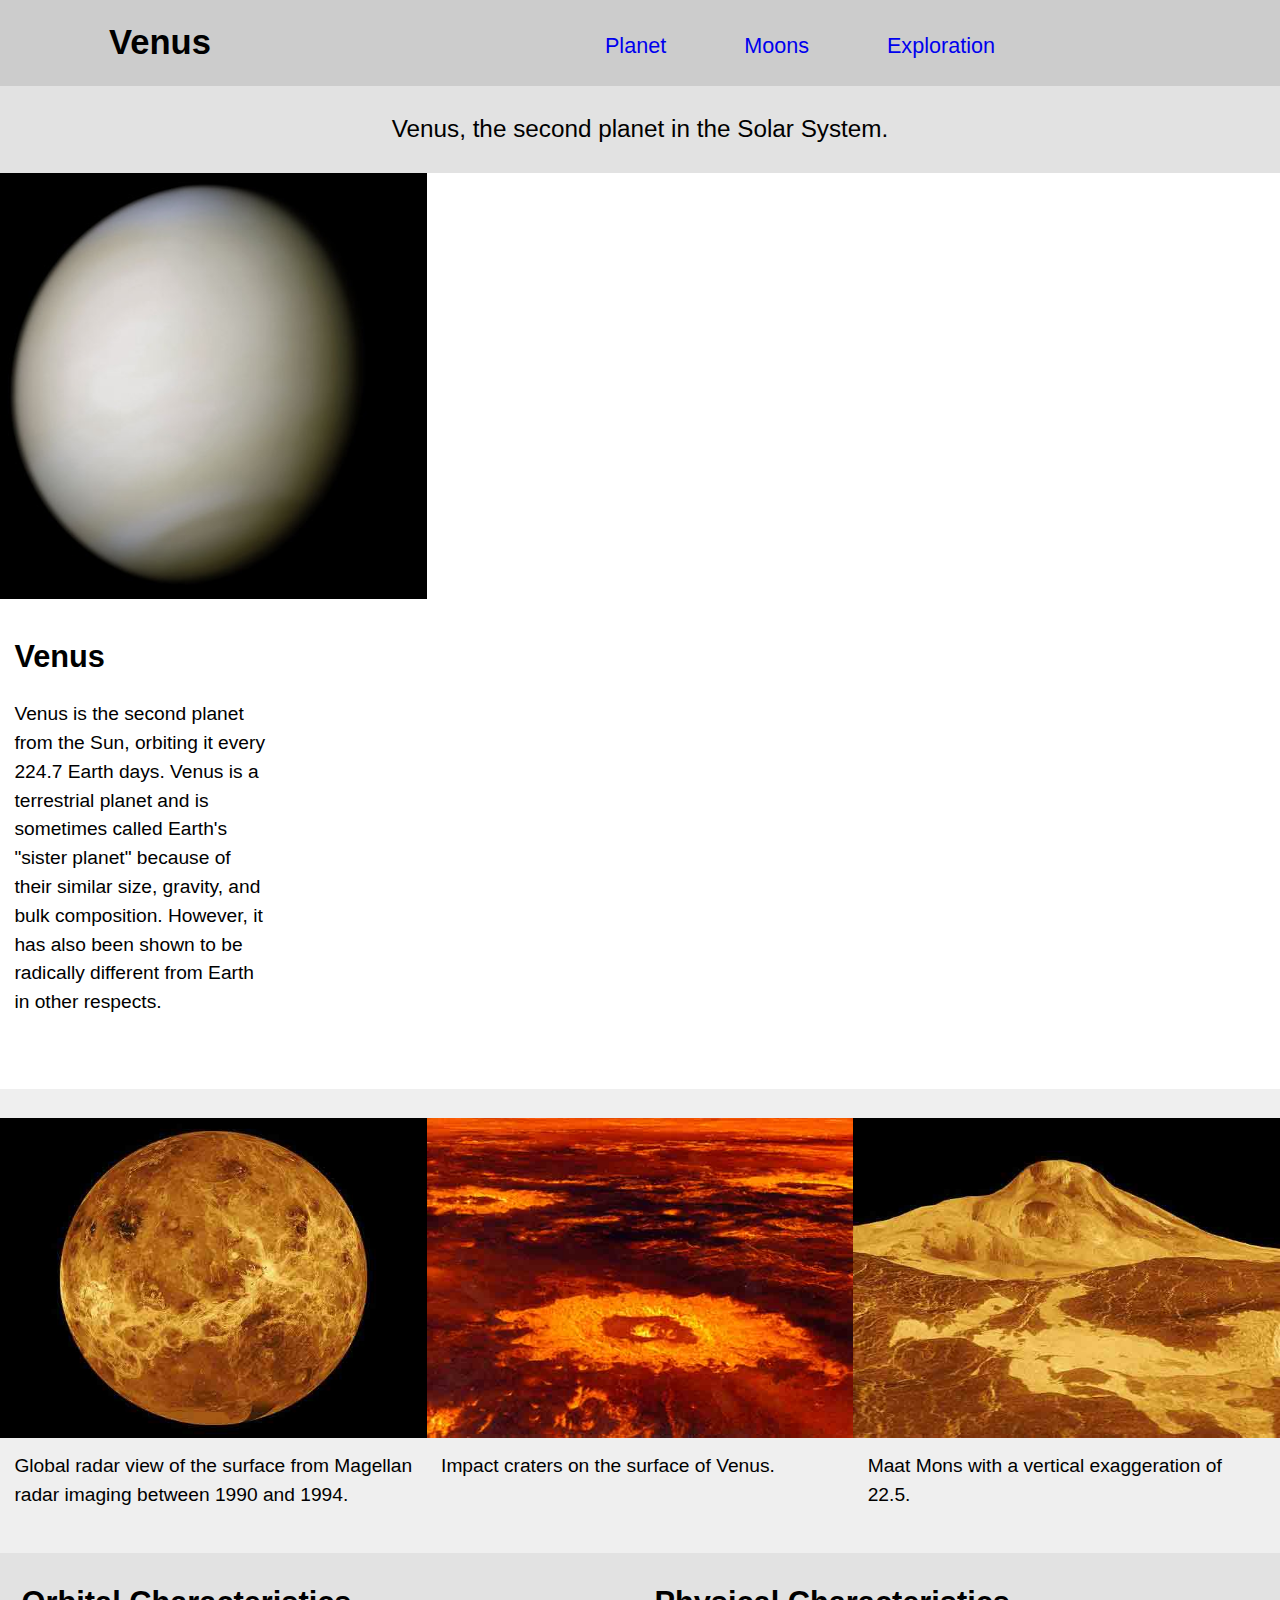
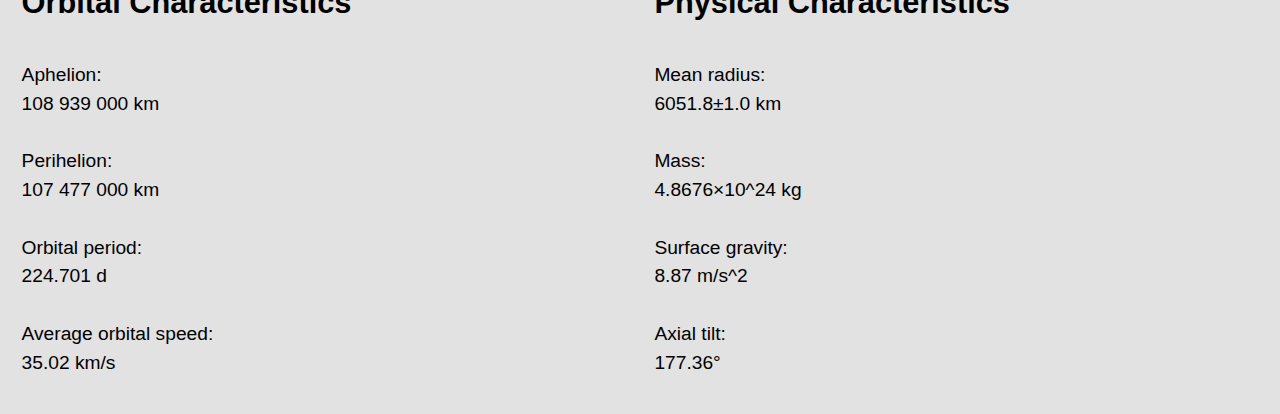
<file: index.html>
<!DOCTYPE html>
<html lang="en-ca">
<head>
  <meta charset="utf-8">
    <title>Venus</title>
    <meta name="viewport" content="width=device-width, inital-scale=1">
    <meta name="handheldfriendly" content="true">
    <meta name="mobileoptimized" content="240">
    <meta name="viewport" content="width=device-width, inital-scale=">
    <link href="css/module.css" rel="stylesheet">
    <link href="css/grid.css" rel="stylesheet">
    <link href="css/type.css" rel="stylesheet">
    <link href="css/main.css" rel="stylesheet">
</head>
<body>

<header class="grid background-color grid-middle pad-t-1-2 pad-b-1-2">
  <div class="unit xs-1 s-1 m-1-4">
    <h1 class="push-0 text-center">Venus</h1>
  </div>
  <nav class="unit xs-1 s-1 m-3-4">
    <ol class="list-group mega push-0">
      <li class="gutter"><a href="#" class="a-background-color island-1-4">Planet</a></li>
      <li class="gutter pad-t-1-4"><a href="moon.html" class="a-background-color island-1-4">Moons</a></li>
      <li class="gutter pad-t-1-4"><a href="venus-exploration.html" class="a-background-color island-1-4">Exploration</a></li>
    </ol>
  </nav>
</header>

<div class="grid second-background-color text-center island-1-2 gutter">
  <div class="unit xs-1 s-1 m-1 b-1 pad-t-1-2 pad-b-1-2">
    <p class="giga push-0">Venus, the second planet in the Solar System.</p>
  </div>
</div>

<div class="grid">
  <div class="unit xs-1 s-1 m-1-2 b-1-3">
    <div class="embed embed--1by1">
      <img class="embed__item" src="images/venus.jpg" alt="">
    </div>
    <div class="unit xs-1 s-1 m-1-2 b-2-3">
      <h2 class="gutter-1-2 push-0 pad-top">Venus</h2>
      <p class="kilo push-2 island-1-2">Venus is the second planet from the Sun, orbiting it every 224.7 Earth days. Venus is a terrestrial planet and is sometimes called Earth's "sister planet" because of their similar size, gravity, and bulk composition. However, it has also been shown to be radically different from Earth in other respects.</p>
    </div>
  </div>
</div>




<div class="grid third-background-color">
  <div class="unit xs-1 s-1 m-1-3 b-1-3 pad-top">
    <figure>
      <div class="embed embed--4by3">
        <img class="embed__item" src="images/venus-1.jpg" alt="">
      </div>
      <figcaption class="island-1-2">Global radar view of the surface from Magellan radar imaging between 1990 and 1994.</figcaption>
    </figure>
  </div>

  <div class="unit xs-1 s-1-2 m-1-3 b-1-3 pad-top">
    <figure>
      <div class="embed embed--4by3">
        <img class="embed__item" src="images/venus-2.jpg" alt="">
      </div>
      <figcaption class="island-1-2">Impact craters on the surface of Venus.</figcaption>
    </figure>
  </div>

  <div class="unit xs-1 s-1-2 m-1-3 b-1-3 pad-top">
    <figure>
      <div class="embed embed--4by3">
        <img class="embed__item" src="images/venus-3.jpg" alt="">
      </div>
      <figcaption class="island-1-2">Maat Mons with a vertical exaggeration of 22.5.</figcaption>
    </figure>
  </div>
</div>

  <div class="grid second-background-color island-1-4">
    <div class="unit gutter-1-2 xs-1 s-1 m-1 b-1-2">
      <h2 class="peta pad-top-half">Orbital Characteristics</h2>
      <dt>Aphelion:</dt><dd>108 939 000 km</dd>
      <dt>Perihelion:</dt><dd>107 477 000 km</dd>
      <dt>Orbital period:</dt><dd>224.701 d</dd>
      <dt>Average orbital speed:</dt><dd>35.02 km/s</dd>
    </div>
    <div class="unit gutter-1-2 xs-1 s-1 m-1 b-1-2">
      <h2 class="peta pad-top-half">Physical Characteristics</h2>
      <dt>Mean radius:</dt><dd>6051.8±1.0 km</dd>
      <dt>Mass:</dt><dd>4.8676×10^24 kg</dd>
      <dt>Surface gravity:</dt><dd>8.87 m/s^2</dd>
      <dt>Axial tilt:</dt><dd>177.36°</dd>
    </div>
  </div>


</body>
</html>
</file>
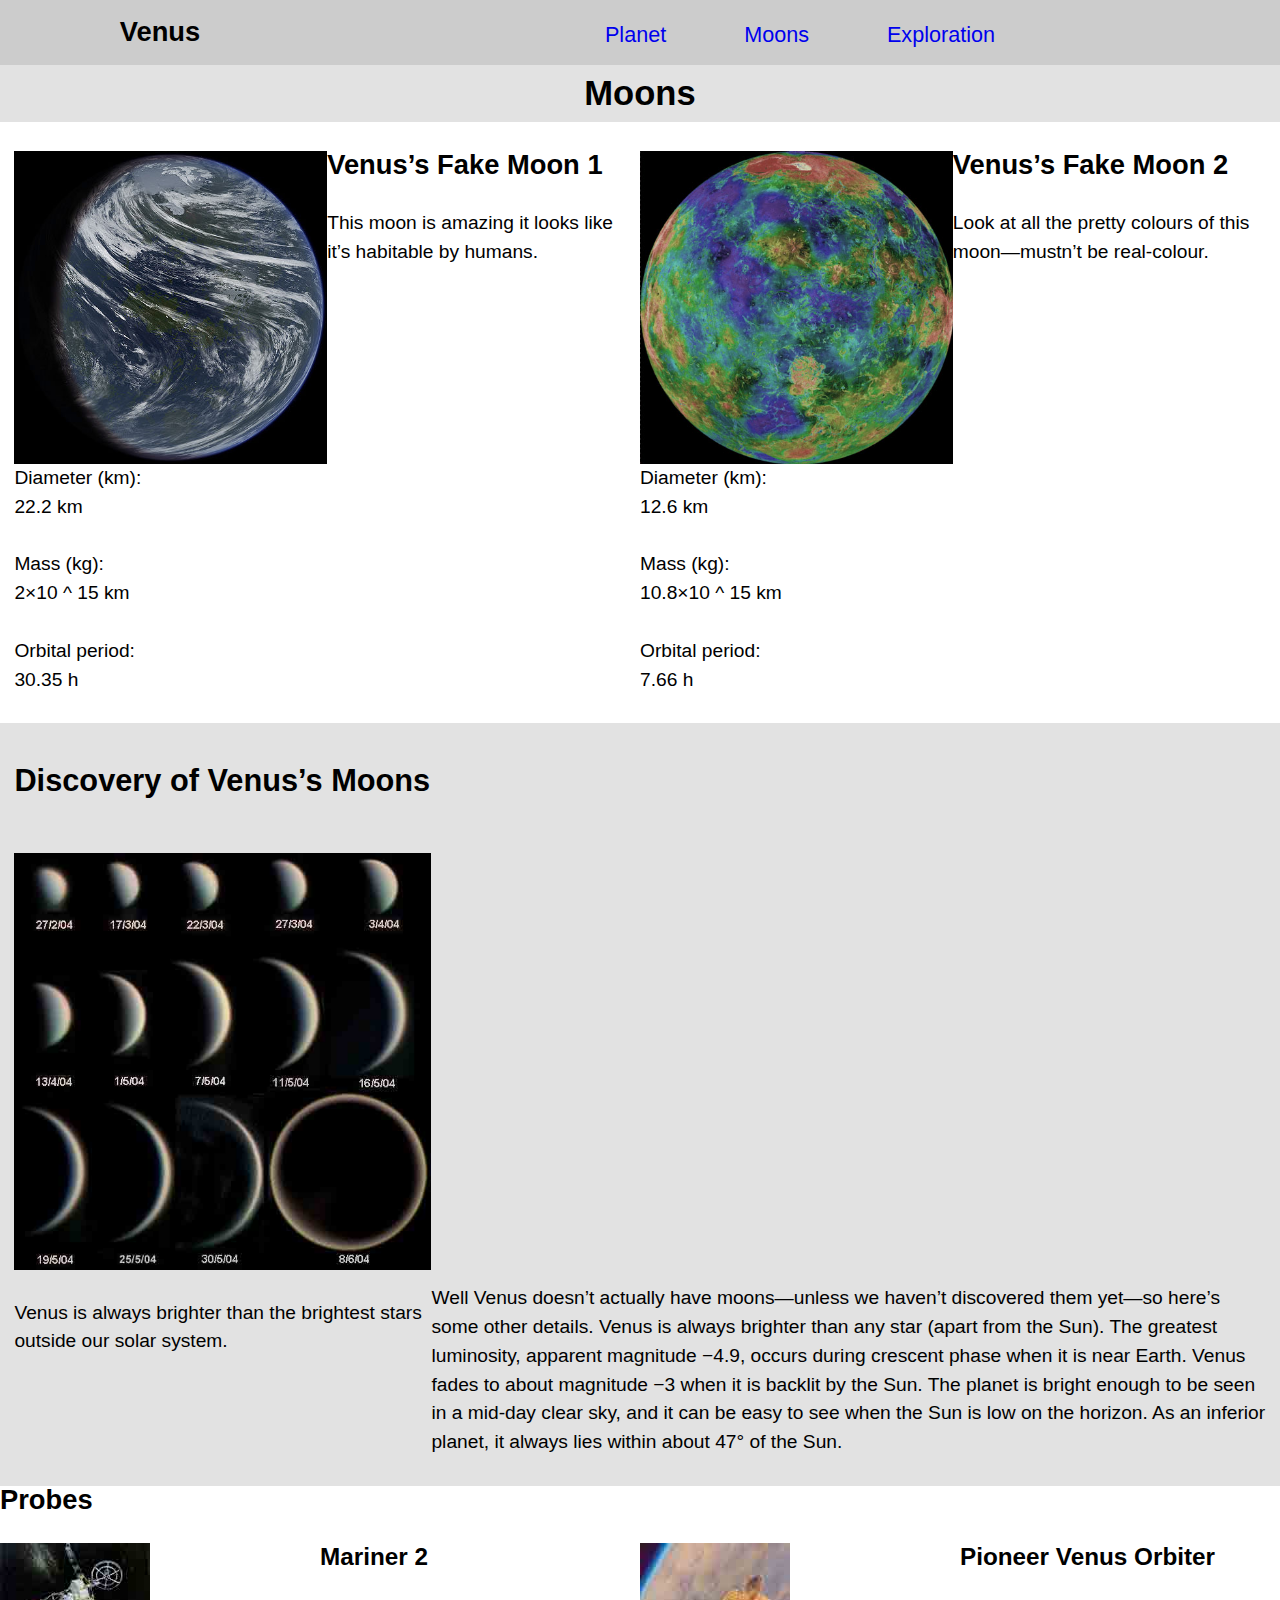
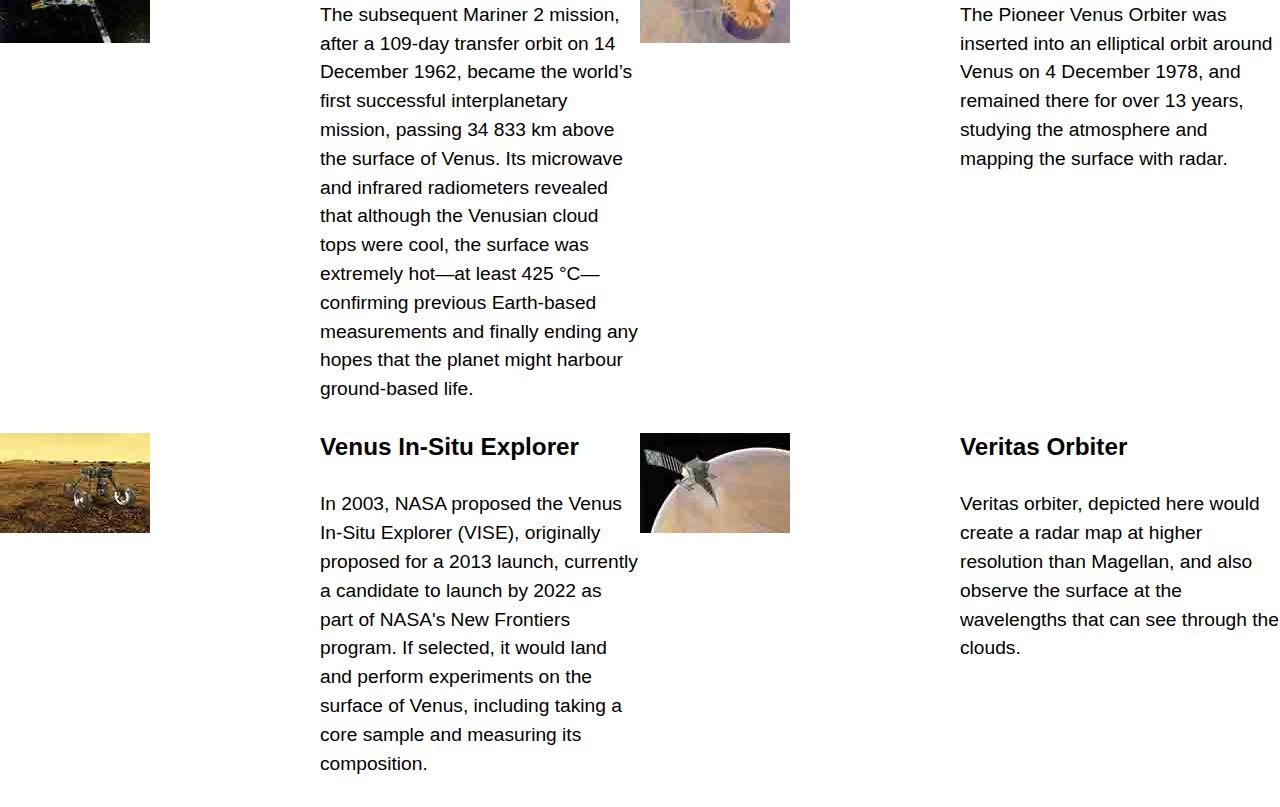
<file: moon.html>
<!DOCTYPE html>
<html lang="en-ca">
<head>
  <meta charset="utf-8">
    <title>Moon • Venus</title>
    <meta name="viewport" content="width=device-width, inital-scale=1">
    <meta name="handheldfriendly" content="true">
    <meta name="mobileoptimized" content="240">
    <meta name="viewport" content="width=device-width, inital-scale=">
    <link href="css/module.css" rel="stylesheet">
    <link href="css/grid.css" rel="stylesheet">
    <link href="css/type.css" rel="stylesheet">
    <link href="css/main.css" rel="stylesheet">
</head>
<body>

  <header class="grid background-color grid-middle pad-t-1-2 pad-b-1-2">
    <div class="unit xs-1 s-1 m-1-4">
      <h3 class="push-0 text-center">Venus</h3>
    </div>
    <nav class="unit xs-1 s-1 m-3-4">
      <ol class="list-group mega push-0">
        <li class="gutter"><a href="index.html" class="a-background-color island-1-4">Planet</a></li>
        <li class="gutter pad-t-1-4"><a href="#" class="a-background-color island-1-4">Moons</a></li>
        <li class="gutter pad-t-1-4"><a href="venus-exploration.html" class="a-background-color island-1-4">Exploration</a></li>
      </ol>
    </nav>
  </header>

  <div class="grid second-background-color push">
    <div class="unit xs-1">
      <h1 class="text-center push-0">Moons</h1>
    </div>
  </div>


  <div class="grid gutter-1-2">
    <div class="unit m-1-2 l-1-2">

      <div class="grid">
        <div class="unit xs-1 m-1 b-1-2">
          <div class="embed embed--1by1">
            <img class="embed__item" src="images/venus-moon-1.jpg" alt="">
          </div>
        </div>
        <div class="unit xs-1 m-1 b-1-2">
          <h3>Venus’s Fake Moon 1</h3>
          <p>This moon is amazing it looks like it’s habitable by humans.</p>
        </div>
      </div>
      <ol class="padding-left">
        <dt>Diameter (km):</dt><dd>22.2 km</dd>
        <dt>Mass (kg):</dt><dd>2×10 ^ 15 km</dd>
        <dt>Orbital period:</dt><dd>30.35 h</dd>
      </ol>
    </div>
    <div class="unit m-1-2 l-1-2">

      <div class="grid">
        <div class="unit xs-1 m-1 b-1-2">
          <div class="embed embed--1by1">
            <img class="embed__item" src="images/venus-moon-2.jpg" alt="">
          </div>
        </div>
        <div class="unit xs-1 m-1 b-1-2">
          <h3>Venus’s Fake Moon 2</h3>
          <p>Look at all the pretty colours of this moon—mustn’t be real-colour.</p>
        </div>
      </div>
      <ol class="padding-left">
        <dt>Diameter (km):</dt><dd>12.6 km</dd>
        <dt>Mass (kg):</dt><dd>10.8×10 ^ 15 km</dd>
        <dt>Orbital period:</dt><dd>7.66 h</dd>
      </ol>
    </div>
  </div>


  <div class="grid second-background-color gutter-1-2">
      <div class="unit xs-1 s-1 m-1 b-1">
        <h2 class="pad-t">Discovery of Venus’s Moons</h2>
        <div class="unit xs-1 s-1 m-1-3 b-1-3 pad-t-1-2 pad-b-1-2">
          <div class="embed embed--1by1">
            <img class="embed__item" src="images/venus-phases.jpg" alt="">
          </div>
        </div>
      </div>
      <div class="unit xs-1 s-1 m-1-3 b-1-3 pad-t-1-2 pad-b-1-2">
        <p class="push-0">Venus is always brighter than the brightest stars outside our solar system.</p>
      </div>
      <div class="unit xs-1 s-1 m-2-3 b-2-3">
        <p>Well Venus doesn’t actually have moons—unless we haven’t discovered them yet—so here’s some other details. Venus is always brighter than any star (apart from the Sun). The greatest luminosity, apparent magnitude −4.9, occurs during crescent phase when it is near Earth. Venus fades to about magnitude −3 when it is backlit by the Sun. The planet is bright enough to be seen in a mid-day clear sky, and it can be easy to see when the Sun is low on the horizon. As an inferior planet, it always lies within about 47° of the Sun.</p>
      </div>
  </div>

<div class="grid">
  <div class="unit xs-1 s-1 m-1 b-1">
    <h3>Probes</h3>
  </div>
  <div class="unit xs-1 s-1-2 m-1-3 b-1-4">
    <div class="media">
      <div class="media__img">
        <img class="" src="images/mariner-2.jpg" alt="">
      </div>
    </div>
  </div>
    <div class="unit xs-1 s-1-2 m-2-3 b-1-4">
      <div class="media__body">
        <h4>Mariner 2</h4>
        <p>The subsequent Mariner 2 mission, after a 109-day transfer orbit on 14 December 1962, became the world’s first successful interplanetary mission, passing 34 833 km above the surface of Venus. Its microwave and infrared radiometers revealed that although the Venusian cloud tops were cool, the surface was extremely hot—at least 425 °C—confirming previous Earth-based measurements and finally ending any hopes that the planet might harbour ground-based life.</p>
      </div>
    </div>

    <div class="unit xs-1 s-1-2 m-1-3 b-1-4">
      <div class="media">
        <div class="media__img">
          <img src="images/pioneer.jpg" alt="">
        </div>
      </div>
    </div>
    <div class="unit xs-1 s-1-2 m-2-3 b-1-4">
      <div class="media__body">
        <h4>Pioneer Venus Orbiter</h4>
        <p>The Pioneer Venus Orbiter was inserted into an elliptical orbit around Venus on 4 December 1978, and remained there for over 13 years, studying the atmosphere and mapping the surface with radar.</p>
      </div>
    </div>
    <div class="unit xs-1 s-1-2 m-1-3 b-1-4">
      <div class="media">
        <div class="media__img">
          <img src="images/vise.jpg" alt="">
        </div>
      </div>
    </div>
    <div class="unit xs-1 s-1-2 m-2-3 b-1-4">
      <div class="media__body">
        <h4>Venus In-Situ Explorer</h4>
        <p>In 2003, NASA proposed the Venus In-Situ Explorer (VISE), originally proposed for a 2013 launch, currently a candidate to launch by 2022 as part of NASA's New Frontiers program. If selected, it would land and perform experiments on the surface of Venus, including taking a core sample and measuring its composition.</p>
      </div>
    </div>
    <div class="unit xs-1 s-1-2 m-1-3 b-1-4">
      <div class="media">
        <div class="media__img">
          <img src="images/veritas.jpg" alt="">
        </div>
      </div>
    </div>
    <div class="unit xs-1 s-1-2 m-2-3 b-1-4">
      <div class="media__body">
        <h4>Veritas Orbiter</h4>
        <p>Veritas orbiter, depicted here would create a radar map at higher resolution than Magellan, and also observe the surface at the wavelengths that can see through the clouds.</p>
      </div>
    </div>
  </div>

</body>
</html>
</file>
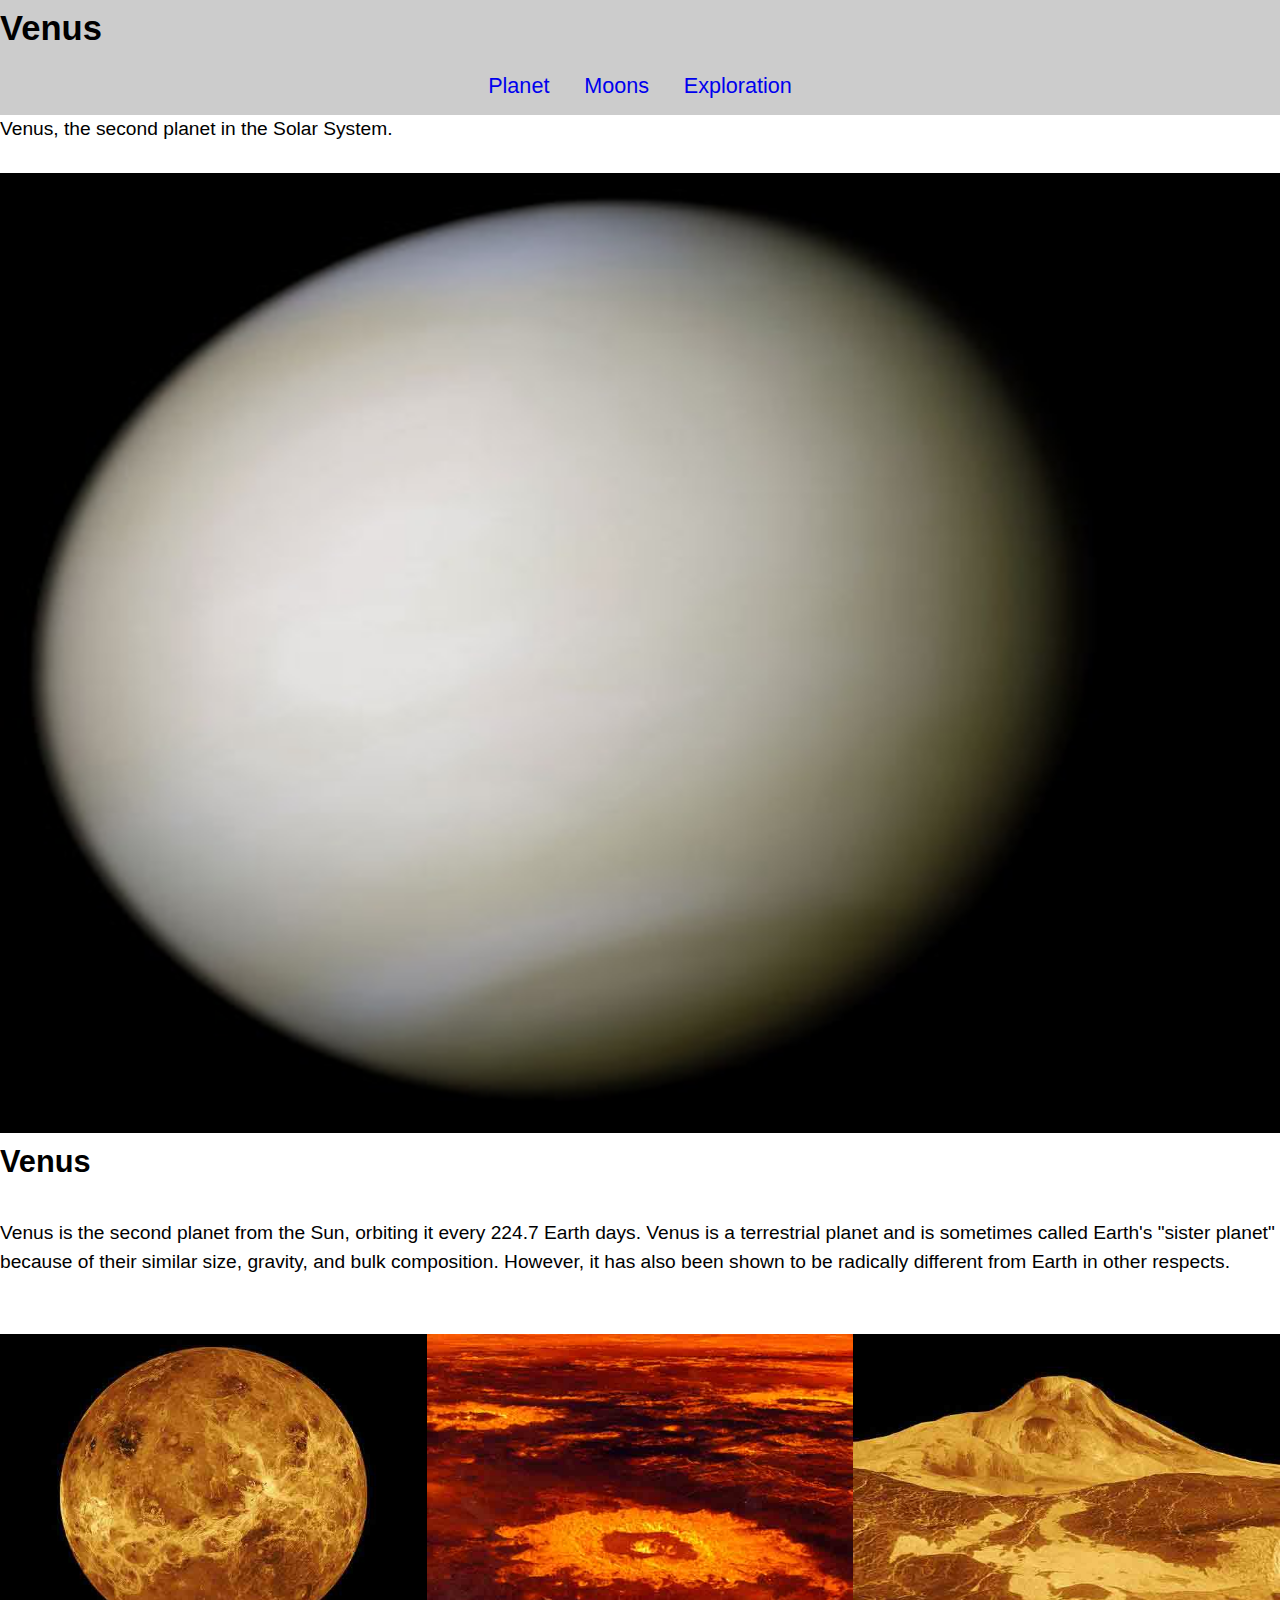
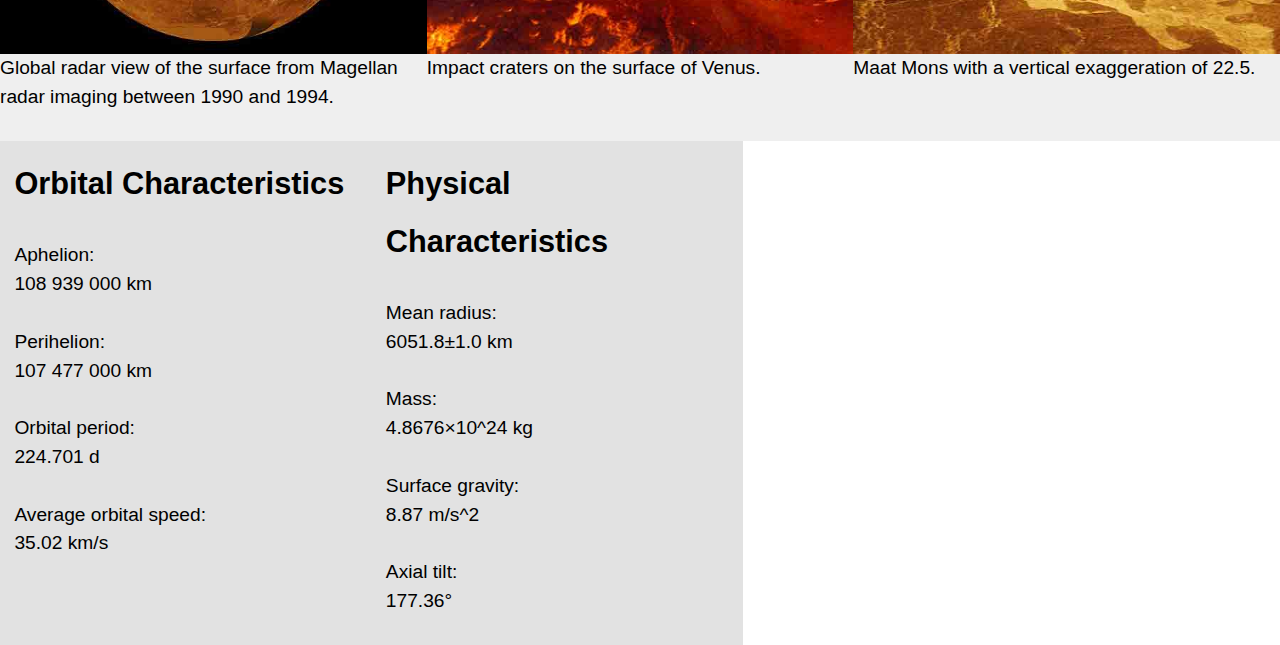
<file: venus.html>
<!DOCTYPE html>
<html lang="en-ca">
<head>
  <meta charset="utf-8">
    <title>CSS Modules</title>
    <meta name="viewport" content="width=device-width, inital-scale=1">
    <meta name="handheldfriendly" content="true">
    <meta name="mobileoptimized" content="240">
    <meta name="viewport" content="width=device-width, inital-scale=">
    <link href="css/module.css" rel="stylesheet">
    <link href="css/grid.css" rel="stylesheet">
    <link href="css/type.css" rel="stylesheet">
    <link href="css/main.css" rel="stylesheet">
</head>
<body>

<header class="grid background-color">
  <div class="unit xs-1">
    <h1 class="push-0">Venus</h1>
  </div>
  <nav class="unit xs-1">
    <ol class="list-group mega island-1-2 push-0">
      <li><a href="#" class="a-background-color island-1-2">Planet</a></li>
      <li><a href="#" class="a-background-color island-1-2">Moons</a></li>
      <li><a href="#" class="a-background-color island-1-2">Exploration</a></li>
    </ol>
  </nav>
</header>

<div class="grid">
  <div class="unit">
    <p>Venus, the second planet in the Solar System.</p>
  </div>
</div>

<div class="grid">
<div class="unit xs-1 s-1 ">
    <div class="embed embed--4by3">
      <img class="embed__item" src="images/venus.jpg" alt="">
    </div>
    <div class="unit">
      <h2>Venus</h2>
      <p class="kilo push-2">Venus is the second planet from the Sun, orbiting it every 224.7 Earth days. Venus is a terrestrial planet and is sometimes called Earth's "sister planet" because of their similar size, gravity, and bulk composition. However, it has also been shown to be radically different from Earth in other respects.</p>
    </div>
</div>




<div class="grid third-background-color">


  <div class="unit xs-1 s-1 m-1-3 b-1-3">
    <figure>
      <div class="embed embed--4by3">
        <img class="embed__item" src="images/venus-1.jpg" alt="">
      </div>
      <figcaption class="">Global radar view of the surface from Magellan radar imaging between 1990 and 1994.</figcaption>
    </figure>
  </div>

  <div class="unit xs-1 s-1 m-1-3 b-1-3">
    <figure>
      <div class="embed embed--4by3">
        <img class="embed__item" src="images/venus-2.jpg" alt="">
      </div>
      <figcaption class="">Impact craters on the surface of Venus.</figcaption>
    </figure>
  </div>

  <div class="unit xs-1 s-1 m-1-3 b-1-3">
    <figure>
      <div class="embed embed--4by3">
        <img class="embed__item" src="images/venus-3.jpg" alt="">
      </div>
      <figcaption class="">Maat Mons with a vertical exaggeration of 22.5.</figcaption>
    </figure>
  </div>
</div>


<div class="grid second-background-color ">
  <div class="unit gutter-1-2 xs-1 s-1 m-1 b-1-2">
    <h2 class="peta pad-top-half">Orbital Characteristics</h2>
    <dt>Aphelion:</dt><dd>108 939 000 km</dd>
    <dt>Perihelion:</dt><dd>107 477 000 km</dd>
    <dt>Orbital period:</dt><dd>224.701 d</dd>
    <dt>Average orbital speed:</dt><dd>35.02 km/s</dd>
  </div>
  <div class="unit gutter-1-2 xs-1 s-1 m-1 b-1-2">
    <h2 class="peta pad-top-half">Physical Characteristics</h2>
    <dt>Mean radius:</dt><dd>6051.8±1.0 km</dd>
    <dt>Mass:</dt><dd>4.8676×10^24 kg</dd>
    <dt>Surface gravity:</dt><dd>8.87 m/s^2</dd>
    <dt>Axial tilt:</dt><dd>177.36°</dd>
  </div>
</div>


</body>
</html>
</file>
<file: css/module.css>
/*!
 * Modulifier || Code released under the UNLICENSE
 * Code under other copyrights & licenses listed below.
 * http://modulifier.web-dev.tools/#responsive;images;list-group;embed;media-object;accessibility;print
 */

@-moz-viewport { width: device-width; scale: 1; }
@-ms-viewport { width: device-width; scale: 1; }
@-o-viewport { width: device-width; scale: 1; }
@-webkit-viewport { width: device-width; scale: 1; }
@viewport { width: device-width; scale: 1; }

html {
  box-sizing: border-box;
  -moz-text-size-adjust: 100%;
  -ms-text-size-adjust: 100%;
  -webkit-text-size-adjust: 100%;
  text-size-adjust: 100%;
}

*, *::before, *::after {
  box-sizing: inherit;
}

body {
  margin: 0;
}

article, aside, details, figcaption, figure,
footer, header, main, menu, nav, section, summary {
  display: block;
}

audio, canvas, progress, video {
  display: inline-block;
  vertical-align: baseline;
}

template {
  display: none;
}

img {
  border: 0;
}

.img-flex {
  display: block;
  width: 100%;
}

svg:not(:root) {
  overflow: hidden;
}

svg {
  fill: currentColor;
  stroke: currentColor;
}

.image-replacement, .ir {
  overflow: hidden;
  direction: ltr;
  text-align: left;
  text-indent: 100%;
  white-space: nowrap;
}

.list-group {
  padding-left: 0;
  list-style-type: none;
}

.list-group > dd {
  margin-left: 0;
}

.list-group--inline::before,
.list-group--inline::after {
  content: "";
  display: table;
}

.list-group--inline::after {
  clear: both;
}

.list-group--inline > li {
  display: inline-block;
}

.list-group--inline > dt {
  clear: left;
  float: left;
  width: 11em;
}

.list-group--inline > dd {
  float: left;
  min-width: 12em;
}

.embed {
  margin-left: 0;
  margin-right: 0;
  overflow: hidden;
  position: relative;
  width: 100%;
}

.embed--1by1 {
  padding-top: 100%; /* Square */
}

.embed--4by3 {
  padding-top: 75%; /* Traditional TV/computer screens */
}

.embed--iso216 {
  padding-top: 70.92%; /* A-standard paper sizes */
}

.embed--3by2 {
  padding-top: 66.6%; /* Classic 35 mm film & most digital photos, landscape */
}

.embed--2by3 {
  padding-top: 150%; /* Classic 35 mm film & most digital photos, portrait */
}

.embed--golden {
  padding-top: 61.8%; /* The Golden Ratio */
}

.embed--16by9 {
  padding-top: 56.25%; /* HD TV */
}

.embed--185by100 {
  padding-top: 54.05%; /* Common widescreen cinema */
}

.embed--24by10 {
  padding-top: 41.667%; /* Widescreen cinema: 2.4:1 */;
}

.embed--3by1 {
  padding-top: 33.3333%; /* Panorama photos */
}

.embed--4by1 {
  padding-top: 25%; /* Polyvision */
}

.embed__item {
  height: 100%;
  left: 0;
  position: absolute;
  top: 0;
  width: 100%;
}

.media {
  overflow: hidden;
}

.media__img {
  float: left;
}

.media__img--reversed {
  float: right;
}

.media__img--stacked {
  float: none;
}

.media__body {
  overflow: hidden;
  min-width: 12em; /* Slightly less than 200px, responsiveness built in */
}

a:hover, a:active {
  outline: none;
}

a:focus, [tabindex="0"]:focus,
input:focus, textarea:focus, button:focus {
  outline: 3px solid #000;
  outline-offset: 3px;
}

.skip-links {
  margin: 0;
  padding: 0;
  list-style-type: none;
}

.skip-links a {
  padding: 0.5em 0.75em;
  position: absolute;
  top: -3em;
  z-index: 10000; /* To make sure they're always on top */
  background-color: #000;
  color: #fff;
  font-size: 1.125rem;
  font-weight: bold;
  text-decoration: none;
}

.skip-links a:focus {
  top: 0;
}

.print-only {
  display: none;
  visibility: hidden;
}

@media print {

  .no-print {
    display: none;
    visibility: hidden;
  }

  .print-only {
    display: block;
    visibility: visible;
  }

  /*!
   * (c) HTML5 Boilerplate || MIT License
   *     https://html5boilerplate.com/
   */

  *, *:before, *:after, *:first-letter, *:first-line {
    background: none transparent !important;
    color: #000 !important;
    box-shadow: none !important;
    text-shadow: none !important;
  }

  a, a:visited {
    text-decoration: underline;
  }

  a[href]:after {
    content: " (" attr(href) ")";
  }

  abbr[title]:after {
    content: " (" attr(title) ")";
  }

  a[href^="#"]:after,
  a[href^="javascript:"]:after {
    content: "";
  }

  pre, blockquote {
    page-break-inside: avoid;
  }

  thead {
    display: table-header-group;
  }

  tr, img {
    page-break-inside: avoid;
  }

  p, h1, h2, h3, h4, h5, h6 {
    orphans: 3;
    widows: 3;
  }

  h1, h2, h3, h4, h5, h6 {
    page-break-after: avoid;
  }

  /*! End HTML5 Boilerplate code */
}
</file>
<file: css/grid.css>
/*
  Gridifier || Code released under the UNLICENSE
  http://gridifier.web-dev.tools/#xs,4,0,0,0;s,4,25,0,0;m,4,38,1,1;b,4,60,1,1
*/

.grid {
  margin: 0;
  padding: 0;
  letter-spacing: -0.31em;
  text-rendering: optimizespeed;
  display: -webkit-flex;
  -webkit-flex-flow: row wrap;
  display: -ms-flexbox;
  -ms-flex-flow: row wrap;
  display: flex;
  flex-flow: row wrap;
}

.grid-bottom {
  -webkit-align-items: flex-end;
  -ms-align-items: flex-end;
  align-items: flex-end;
}

.grid-middle {
  -webkit-align-items: center;
  -ms-align-items: center;
  align-items: center;
}

.grid-stretch {
  -webkit-align-items: stretch;
  -ms-align-items: stretch;
  align-items: stretch;
}

.opera-only :-o-prefocus, .grid {
  word-spacing: -0.43em;
}

.unit {
  letter-spacing: normal;
  text-rendering: auto;
  vertical-align: top;
  word-spacing: normal;
  display: inline-block;
  visibility: visible;
}

.grid-bottom .unit {
  vertical-align: bottom;
}

.grid-middle .unit {
  vertical-align: middle;
}

[class*="unit-push-"],
[class*="unit-pull-"] {
  position: relative;
}

.unit-xs-hidden {
  display: none;
  visibility: hidden;
}

.unit-xs-centered {
  margin: 0 auto;
}

.unit-xs-1, .xs-1 {
  display: block;
  visibility: visible;
  width: 100%;
}

.unit-xs-1-2, .xs-1-2 {
  width: 50.0000%;
}

.unit-xs-1-3, .xs-1-3 {
  width: 33.3333%;
}

.unit-xs-2-3, .xs-2-3 {
  width: 66.6667%;
}

.unit-xs-1-4, .xs-1-4 {
  width: 25.0000%;
}

.unit-xs-3-4, .xs-3-4 {
  width: 75.0000%;
}

.unit-xs-1-2,.xs-1-2,.unit-xs-1-3,.xs-1-3,.unit-xs-2-3,.xs-2-3,.unit-xs-1-4,.xs-1-4,.unit-xs-3-4,.xs-3-4 {
  display: inline-block;
  visibility: visible;
}

@media only screen and (min-width: 25em) {

.unit-s-hidden {
  display: none;
  visibility: hidden;
}

.unit-s-centered {
  margin: 0 auto;
}

.unit-s-1, .s-1 {
  display: block;
  visibility: visible;
  width: 100%;
}

.unit-s-1-2, .s-1-2 {
  width: 50.0000%;
}

.unit-s-1-3, .s-1-3 {
  width: 33.3333%;
}

.unit-s-2-3, .s-2-3 {
  width: 66.6667%;
}

.unit-s-1-4, .s-1-4 {
  width: 25.0000%;
}

.unit-s-3-4, .s-3-4 {
  width: 75.0000%;
}

.unit-s-1-2,.s-1-2,.unit-s-1-3,.s-1-3,.unit-s-2-3,.s-2-3,.unit-s-1-4,.s-1-4,.unit-s-3-4,.s-3-4 {
  display: inline-block;
  visibility: visible;
}

}

@media only screen and (min-width: 38em) {

.unit-m-hidden {
  display: none;
  visibility: hidden;
}

.unit-m-centered {
  margin: 0 auto;
}

.unit-m-1, .m-1 {
  display: block;
  visibility: visible;
  width: 100%;
}

.unit-offset-m-0 {
  margin-left: 0;
}

.unit-push-m-0,
.unit-pull-m-0 {
  left: 0;
}

.unit-m-1-2, .m-1-2 {
  width: 50.0000%;
}

.unit-offset-m-1-2 {
  margin-left: 50.0000%;
}

.unit-push-m-1-2 {
  left: 50.0000%;
}

.unit-pull-m-1-2 {
  left: -50.0000%;
}

.unit-m-1-3, .m-1-3 {
  width: 33.3333%;
}

.unit-offset-m-1-3 {
  margin-left: 33.3333%;
}

.unit-push-m-1-3 {
  left: 33.3333%;
}

.unit-pull-m-1-3 {
  left: -33.3333%;
}

.unit-m-2-3, .m-2-3 {
  width: 66.6667%;
}

.unit-offset-m-2-3 {
  margin-left: 66.6667%;
}

.unit-push-m-2-3 {
  left: 66.6667%;
}

.unit-pull-m-2-3 {
  left: -66.6667%;
}

.unit-m-1-4, .m-1-4 {
  width: 25.0000%;
}

.unit-offset-m-1-4 {
  margin-left: 25.0000%;
}

.unit-push-m-1-4 {
  left: 25.0000%;
}

.unit-pull-m-1-4 {
  left: -25.0000%;
}

.unit-m-3-4, .m-3-4 {
  width: 75.0000%;
}

.unit-offset-m-3-4 {
  margin-left: 75.0000%;
}

.unit-push-m-3-4 {
  left: 75.0000%;
}

.unit-pull-m-3-4 {
  left: -75.0000%;
}

.unit-m-1-2,.m-1-2,.unit-m-1-3,.m-1-3,.unit-m-2-3,.m-2-3,.unit-m-1-4,.m-1-4,.unit-m-3-4,.m-3-4 {
  display: inline-block;
  visibility: visible;
}

}

@media only screen and (min-width: 60em) {

.unit-b-hidden {
  display: none;
  visibility: hidden;
}

.unit-b-centered {
  margin: 0 auto;
}

.unit-b-1, .b-1 {
  display: block;
  visibility: visible;
  width: 100%;
}

.unit-offset-b-0 {
  margin-left: 0;
}

.unit-push-b-0,
.unit-pull-b-0 {
  left: 0;
}

.unit-b-1-2, .b-1-2 {
  width: 50.0000%;
}

.unit-offset-b-1-2 {
  margin-left: 50.0000%;
}

.unit-push-b-1-2 {
  left: 50.0000%;
}

.unit-pull-b-1-2 {
  left: -50.0000%;
}

.unit-b-1-3, .b-1-3 {
  width: 33.3333%;
}

.unit-offset-b-1-3 {
  margin-left: 33.3333%;
}

.unit-push-b-1-3 {
  left: 33.3333%;
}

.unit-pull-b-1-3 {
  left: -33.3333%;
}

.unit-b-2-3, .b-2-3 {
  width: 66.6667%;
}

.unit-offset-b-2-3 {
  margin-left: 66.6667%;
}

.unit-push-b-2-3 {
  left: 66.6667%;
}

.unit-pull-b-2-3 {
  left: -66.6667%;
}

.unit-b-1-4, .b-1-4 {
  width: 25.0000%;
}

.unit-offset-b-1-4 {
  margin-left: 25.0000%;
}

.unit-push-b-1-4 {
  left: 25.0000%;
}

.unit-pull-b-1-4 {
  left: -25.0000%;
}

.unit-b-3-4, .b-3-4 {
  width: 75.0000%;
}

.unit-offset-b-3-4 {
  margin-left: 75.0000%;
}

.unit-push-b-3-4 {
  left: 75.0000%;
}

.unit-pull-b-3-4 {
  left: -75.0000%;
}

.unit-b-1-2,.b-1-2,.unit-b-1-3,.b-1-3,.unit-b-2-3,.b-2-3,.unit-b-1-4,.b-1-4,.unit-b-3-4,.b-3-4 {
  display: inline-block;
  visibility: visible;
}

}

.unit-content-distribute {
  display: -ms-flexbox;
  display: -webkit-flex;
  display: flex;
  -ms-flex-direction: column;
  -webkit-flex-direction: column;
  flex-direction: column;
  -ms-flex-pack: justify;
  -webkit-justify-content: space-between;
  justify-content: space-between;
}

.content-fill {
  -ms-flex-grow: 2;
  -webkit-flex-grow: 2;
  flex-grow: 2;
  max-width: 100%; /* @bugfix: IE 10, 11 */
}

.content-shrink {
  -ms-align-self: center;
  -webkit-align-self: center;
  align-self: center;
}
</file>
<file: css/type.css>
/*
  Typografier || Code released under the UNLICENSE
  http://typografier.web-dev.tools/#0,100,1.3,1.067;38,110,1.4,1.125;60,120,1.5,1.125;90,130,1.5,1.125
*/

html {
  font-size: 100%;
  line-height: 1.3;
}

a {
  background-color: transparent;
}

sub, sup {
  font-size: 75%;
  line-height: 1px;
  position: relative;
  vertical-align: baseline;
}

sup {
  top: -0.5em;
}

sub {
  bottom: -0.25em;
}

pre, code, kbd, samp {
  font-size: 100%;
}

abbr[title] {
  border-bottom: 1px dotted;
  text-decoration: none;
}

b, strong {
  font-weight: bold;
}

dfn, caption {
  font-style: italic;
}

hr {
  border: 0;
  border-top: 1px solid;
  height: 0;
}

table {
  border-collapse: collapse;
  border-spacing: 0;
  width: 100%;
}

th, td {
  border-bottom: 1px solid;
  text-align: left;
}

thead th {
  vertical-align: bottom;
}

.text-left {
  text-align: left;
}

.text-right {
  text-align: right;
}

.text-center {
  text-align: center;
}

.normal {
  font-weight: normal;
}

.bold {
  font-weight: bold;
}

.italic {
  font-style: italic;
}

h1, h2, h3, h4, h5, h6,
p, ul, ol, dl, dd, figure,
blockquote, details, hr,
fieldset, pre, table {
  margin: 0 0 1.3rem;
}

.yotta {
  font-size: 1.5745rem;
  line-height: 1.6513;
}

.zetta {
  font-size: 1.4757rem;
  line-height: 1.7619;
}

h1, .exa {
  font-size: 1.3830rem;
  line-height: 1.8800;
}

h2, .peta {
  font-size: 1.2962rem;
  line-height: 1.0030;
}

h3, .tera {
  font-size: 1.2148rem;
  line-height: 1.0702;
}

h4, .giga {
  font-size: 1.1385rem;
  line-height: 1.1419;
}

h5, .mega {
  font-size: 1.0670rem;
  line-height: 1.2184;
}

h6, .kilo, input, textarea {
  font-size: 1.0000rem;
  line-height: 1.3000;
}

small, .milli {
  font-size: 0.9372rem;
  line-height: 1.3871;
}

.micro {
  font-size: 0.8784rem;
  line-height: 1.4800;
}

.push {
  margin-bottom: 1.3rem;
}

.push-none, .push-0 {
  margin-bottom: 0;
}

.push-double, .push-2 {
  margin-bottom: 2.6000rem;
}

.push-half, .push-1-2 {
  margin-bottom: 0.6500rem;
}

.push-quarter, .push-1-4 {
  margin-bottom: 0.3250rem;
}

.push-right-quarter, .push-r-1-4 {
  margin-right: 0.3250rem;
}

.push-right-half, .push-r-1-2 {
  margin-right: 0.6500rem;
}

.push-right, .push-r {
  margin-right: 1.3rem;
}

.pad-top, .pad-t {
  padding-top: 1.3rem;
}

.pad-bottom, .pad-b {
  padding-bottom: 1.3rem;
}

.pad-top-double, .pad-t-2 {
  padding-top: 2.6000rem;
}

.pad-bottom-double, .pad-b-2 {
  padding-bottom: 2.6000rem;
}

.pad-top-half, .pad-t-1-2 {
  padding-top: 0.6500rem;
}

.pad-bottom-half, .pad-b-1-2 {
  padding-bottom: 0.6500rem;
}

.pad-top-quarter, .pad-t-1-4 {
  padding-top: 0.3250rem;
}

.pad-bottom-quarter, .pad-b-1-4 {
  padding-bottom: 0.3250rem;
}

.island {
  padding: 1.3rem;
}

.island-double, .island-2 {
  padding: 2.6000rem;
}

.island-half, .island-1-2 {
  padding: 0.6500rem;
}

.island-quarter, .island-1-4,
td, th, fieldset {
  padding: 0.3250rem;
}

.gutter {
  padding-left: 1.3rem;
  padding-right: 1.3rem;
}

.gutter-double, .gutter-2 {
  padding-left: 2.6000rem;
  padding-right: 2.6000rem;
}

.gutter-half, .gutter-1-2 {
  padding-left: 0.6500rem;
  padding-right: 0.6500rem;
}

.gutter-quarter, .gutter-1-4 {
  padding-left: 0.3250rem;
  padding-right: 0.3250rem;
}

@media only screen and (min-width: 38em) {

html {
  font-size: 110%;
  line-height: 1.4;
}

h1, h2, h3, h4, h5, h6,
p, ul, ol, dl, dd, figure,
blockquote, details, hr,
fieldset, pre, table {
  margin: 0 0 1.4rem;
}

.yotta {
  font-size: 2.2807rem;
  line-height: 1.2277;
}

.zetta {
  font-size: 2.0273rem;
  line-height: 1.3812;
}

h1, .exa {
  font-size: 1.8020rem;
  line-height: 1.5538;
}

h2, .peta {
  font-size: 1.6018rem;
  line-height: 1.7480;
}

h3, .tera {
  font-size: 1.4238rem;
  line-height: 1.9665;
}

h4, .giga {
  font-size: 1.2656rem;
  line-height: 1.1062;
}

h5, .mega {
  font-size: 1.1250rem;
  line-height: 1.2444;
}

h6, .kilo, input, textarea {
  font-size: 1.0000rem;
  line-height: 1.4000;
}

small, .milli {
  font-size: 0.8889rem;
  line-height: 1.5750;
}

.micro {
  font-size: 0.7901rem;
  line-height: 1.7719;
}

.push {
  margin-bottom: 1.4rem;
}

.push-none, .push-0 {
  margin-bottom: 0;
}

.push-double, .push-2 {
  margin-bottom: 2.8000rem;
}

.push-half, .push-1-2 {
  margin-bottom: 0.7000rem;
}

.push-quarter, .push-1-4 {
  margin-bottom: 0.3500rem;
}

.push-right-quarter, .push-r-1-4 {
  margin-right: 0.3500rem;
}

.push-right-half, .push-r-1-2 {
  margin-right: 0.7000rem;
}

.push-right, .push-r {
  margin-right: 1.4rem;
}

.pad-top, .pad-t {
  padding-top: 1.4rem;
}

.pad-bottom, .pad-b {
  padding-bottom: 1.4rem;
}

.pad-top-double, .pad-t-2 {
  padding-top: 2.8000rem;
}

.pad-bottom-double, .pad-b-2 {
  padding-bottom: 2.8000rem;
}

.pad-top-half, .pad-t-1-2 {
  padding-top: 0.7000rem;
}

.pad-bottom-half, .pad-b-1-2 {
  padding-bottom: 0.7000rem;
}

.pad-top-quarter, .pad-t-1-4 {
  padding-top: 0.3500rem;
}

.pad-bottom-quarter, .pad-b-1-4 {
  padding-bottom: 0.3500rem;
}

.island {
  padding: 1.4rem;
}

.island-double, .island-2 {
  padding: 2.8000rem;
}

.island-half, .island-1-2 {
  padding: 0.7000rem;
}

.island-quarter, .island-1-4,
td, th, fieldset {
  padding: 0.3500rem;
}

.gutter {
  padding-left: 1.4rem;
  padding-right: 1.4rem;
}

.gutter-double, .gutter-2 {
  padding-left: 2.8000rem;
  padding-right: 2.8000rem;
}

.gutter-half, .gutter-1-2 {
  padding-left: 0.7000rem;
  padding-right: 0.7000rem;
}

.gutter-quarter, .gutter-1-4 {
  padding-left: 0.3500rem;
  padding-right: 0.3500rem;
}

}

@media only screen and (min-width: 60em) {

html {
  font-size: 120%;
  line-height: 1.5;
}

h1, h2, h3, h4, h5, h6,
p, ul, ol, dl, dd, figure,
blockquote, details, hr,
fieldset, pre, table {
  margin: 0 0 1.5rem;
}

.yotta {
  font-size: 2.2807rem;
  line-height: 1.3154;
}

.zetta {
  font-size: 2.0273rem;
  line-height: 1.4798;
}

h1, .exa {
  font-size: 1.8020rem;
  line-height: 1.6648;
}

h2, .peta {
  font-size: 1.6018rem;
  line-height: 1.8729;
}

h3, .tera {
  font-size: 1.4238rem;
  line-height: 1.0535;
}

h4, .giga {
  font-size: 1.2656rem;
  line-height: 1.1852;
}

h5, .mega {
  font-size: 1.1250rem;
  line-height: 1.3333;
}

h6, .kilo, input, textarea {
  font-size: 1.0000rem;
  line-height: 1.5000;
}

small, .milli {
  font-size: 0.8889rem;
  line-height: 1.6875;
}

.micro {
  font-size: 0.7901rem;
  line-height: 1.8984;
}

.push {
  margin-bottom: 1.5rem;
}

.push-none, .push-0 {
  margin-bottom: 0;
}

.push-double, .push-2 {
  margin-bottom: 3.0000rem;
}

.push-half, .push-1-2 {
  margin-bottom: 0.7500rem;
}

.push-quarter, .push-1-4 {
  margin-bottom: 0.3750rem;
}

.push-right-quarter, .push-r-1-4 {
  margin-right: 0.3750rem;
}

.push-right-half, .push-r-1-2 {
  margin-right: 0.7500rem;
}

.push-right, .push-r {
  margin-right: 1.5rem;
}

.pad-top, .pad-t {
  padding-top: 1.5rem;
}

.pad-bottom, .pad-b {
  padding-bottom: 1.5rem;
}

.pad-top-double, .pad-t-2 {
  padding-top: 3.0000rem;
}

.pad-bottom-double, .pad-b-2 {
  padding-bottom: 3.0000rem;
}

.pad-top-half, .pad-t-1-2 {
  padding-top: 0.7500rem;
}

.pad-bottom-half, .pad-b-1-2 {
  padding-bottom: 0.7500rem;
}

.pad-top-quarter, .pad-t-1-4 {
  padding-top: 0.3750rem;
}

.pad-bottom-quarter, .pad-b-1-4 {
  padding-bottom: 0.3750rem;
}

.island {
  padding: 1.5rem;
}

.island-double, .island-2 {
  padding: 3.0000rem;
}

.island-half, .island-1-2 {
  padding: 0.7500rem;
}

.island-quarter, .island-1-4,
td, th, fieldset {
  padding: 0.3750rem;
}

.gutter {
  padding-left: 1.5rem;
  padding-right: 1.5rem;
}

.gutter-double, .gutter-2 {
  padding-left: 3.0000rem;
  padding-right: 3.0000rem;
}

.gutter-half, .gutter-1-2 {
  padding-left: 0.7500rem;
  padding-right: 0.7500rem;
}

.gutter-quarter, .gutter-1-4 {
  padding-left: 0.3750rem;
  padding-right: 0.3750rem;
}

}

@media only screen and (min-width: 90em) {

html {
  font-size: 130%;
  line-height: 1.5;
}

h1, h2, h3, h4, h5, h6,
p, ul, ol, dl, dd, figure,
blockquote, details, hr,
fieldset, pre, table {
  margin: 0 0 1.5rem;
}

.yotta {
  font-size: 2.2807rem;
  line-height: 1.3154;
}

.zetta {
  font-size: 2.0273rem;
  line-height: 1.4798;
}

h1, .exa {
  font-size: 1.8020rem;
  line-height: 1.6648;
}

h2, .peta {
  font-size: 1.6018rem;
  line-height: 1.8729;
}

h3, .tera {
  font-size: 1.4238rem;
  line-height: 1.0535;
}

h4, .giga {
  font-size: 1.2656rem;
  line-height: 1.1852;
}

h5, .mega {
  font-size: 1.1250rem;
  line-height: 1.3333;
}

h6, .kilo, input, textarea {
  font-size: 1.0000rem;
  line-height: 1.5000;
}

small, .milli {
  font-size: 0.8889rem;
  line-height: 1.6875;
}

.micro {
  font-size: 0.7901rem;
  line-height: 1.8984;
}

.push {
  margin-bottom: 1.5rem;
}

.push-none, .push-0 {
  margin-bottom: 0;
}

.push-double, .push-2 {
  margin-bottom: 3.0000rem;
}

.push-half, .push-1-2 {
  margin-bottom: 0.7500rem;
}

.push-quarter, .push-1-4 {
  margin-bottom: 0.3750rem;
}

.push-right-quarter, .push-r-1-4 {
  margin-right: 0.3750rem;
}

.push-right-half, .push-r-1-2 {
  margin-right: 0.7500rem;
}

.push-right, .push-r {
  margin-right: 1.5rem;
}

.pad-top, .pad-t {
  padding-top: 1.5rem;
}

.pad-bottom, .pad-b {
  padding-bottom: 1.5rem;
}

.pad-top-double, .pad-t-2 {
  padding-top: 3.0000rem;
}

.pad-bottom-double, .pad-b-2 {
  padding-bottom: 3.0000rem;
}

.pad-top-half, .pad-t-1-2 {
  padding-top: 0.7500rem;
}

.pad-bottom-half, .pad-b-1-2 {
  padding-bottom: 0.7500rem;
}

.pad-top-quarter, .pad-t-1-4 {
  padding-top: 0.3750rem;
}

.pad-bottom-quarter, .pad-b-1-4 {
  padding-bottom: 0.3750rem;
}

.island {
  padding: 1.5rem;
}

.island-double, .island-2 {
  padding: 3.0000rem;
}

.island-half, .island-1-2 {
  padding: 0.7500rem;
}

.island-quarter, .island-1-4,
td, th, fieldset {
  padding: 0.3750rem;
}

.gutter {
  padding-left: 1.5rem;
  padding-right: 1.5rem;
}

.gutter-double, .gutter-2 {
  padding-left: 3.0000rem;
  padding-right: 3.0000rem;
}

.gutter-half, .gutter-1-2 {
  padding-left: 0.7500rem;
  padding-right: 0.7500rem;
}

.gutter-quarter, .gutter-1-4 {
  padding-left: 0.3750rem;
  padding-right: 0.3750rem;
}

}
</file>
<file: css/main.css>
html {
  font-family: sans-serif;
}

.background-color {
  background-color: #cccccc;
  width: 100%;
}

.second-background-color {
  background-color: #e2e2e2;
}

.third-background-color {
  background-color: #efefef;
}

nav a {
  text-decoration: none;
}

.a-background-color:hover{
  background-color: #0373d7;
  color: white;
  width: 100%;
}

nav a {
  width: 100%;
}


.padding-left {
  padding: 0;
}

@media only screen and (min-width: 25em)  {
  nav li {
    display: inline-block;
  }

  nav ol {
    text-align: center;
  }
}
</file>
